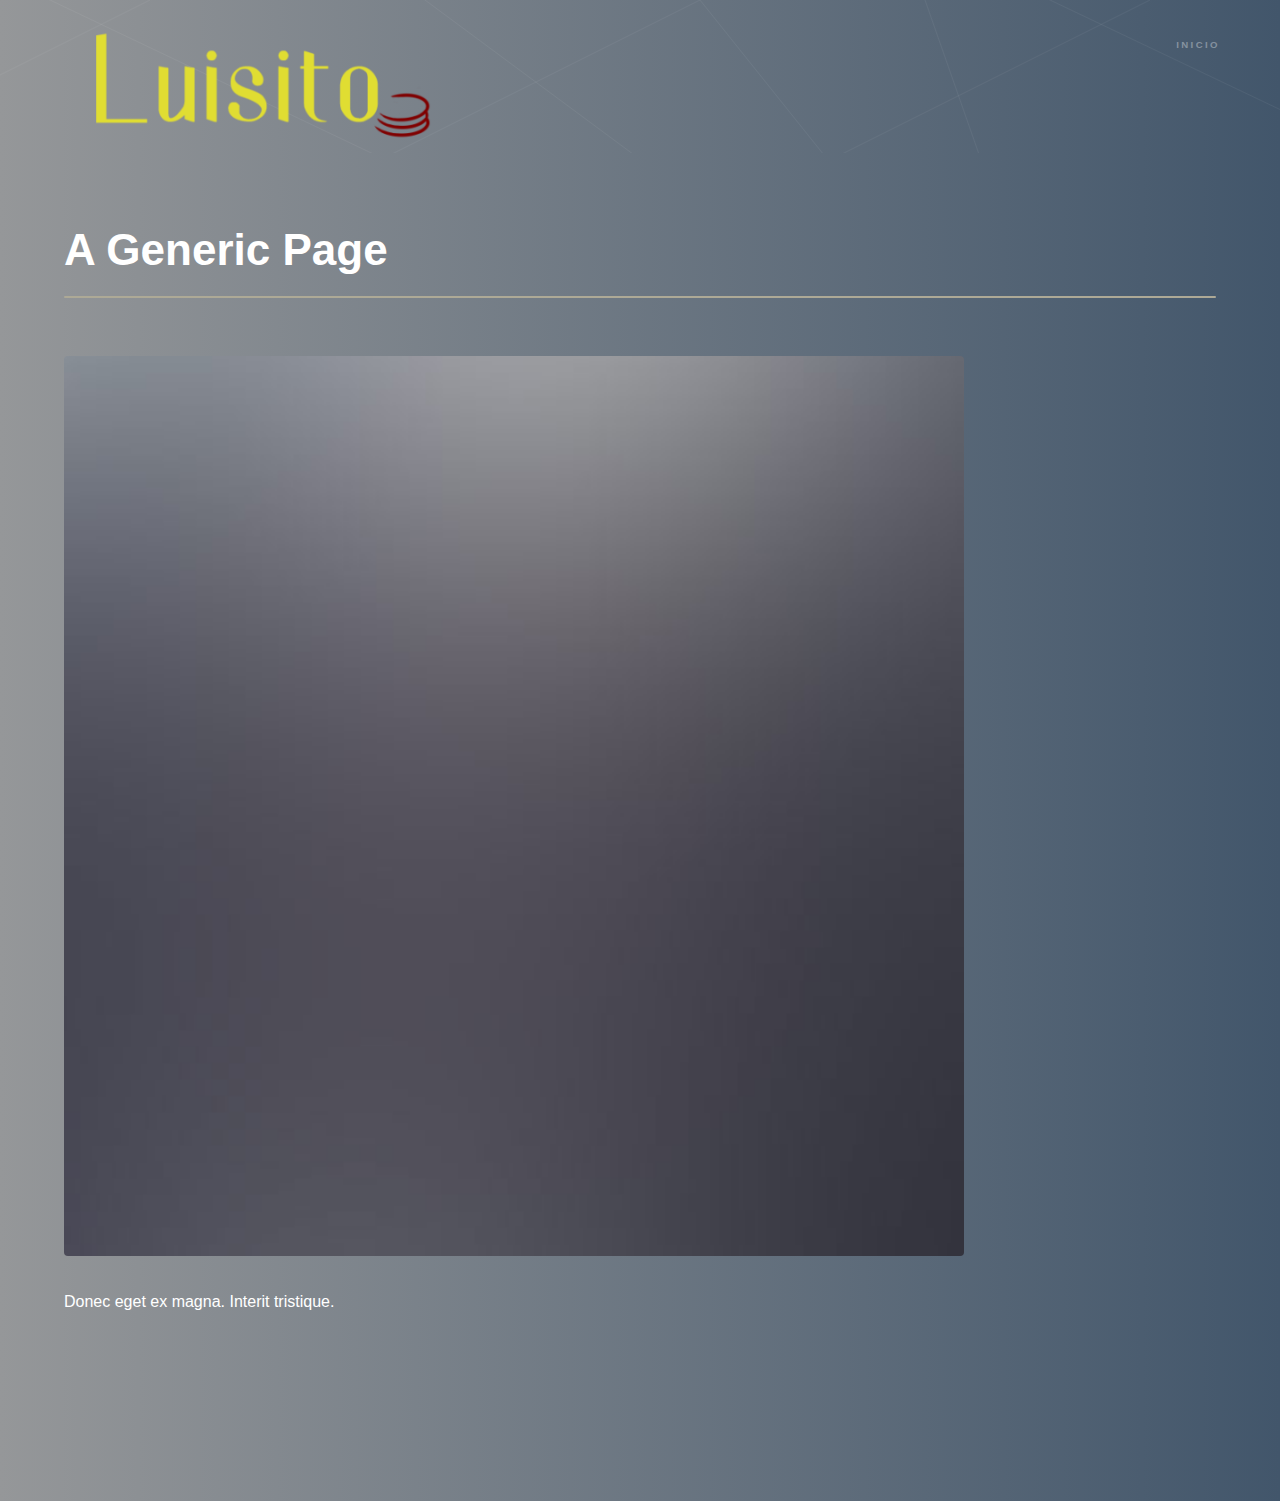
<file: generic2.html>
<!DOCTYPE HTML>

<html>
	<head>
		<title>Luisito-Alfajores Entrerrianos</title>
		<meta charset="utf-8" />
		<meta name="viewport" content="width=device-width, initial-scale=1, user-scalable=no" />
		<link rel="stylesheet" href="assets/css/main.css" />
		<noscript><link rel="stylesheet" href="assets/css/noscript.css" /></noscript>
	</head>
	<body class="is-preload">

		<!-- Header -->
			<header id="header">
				<a href="index.html" class="title",href="#" class="imagelogo"><img src="images/sintitulo3.png"</a>
				<nav>
					<ul>
						<li><a href="index.html">Inicio</a></li>			
					</ul>
				</nav>
			</header>

		<!-- Wrapper -->
			<div id="wrapper">

				<!-- Main -->
					<section id="main" class="wrapper">
						<div class="inner">
							<h1 class="major">A Generic Page</h1>
							<p><span class="image fit"><img src="images/pic02.jpg" alt="" /></span>Donec eget ex magna. Interit tristique.</p>
							<p></p>
						</div>
					</section>

			</div>

		<!-- Footer -->
			<footer id="footer" class="wrapper alt">
				<div class="inner">
					<ul class="menu">
						
					</ul>
				</div>
			</footer>

		<!-- Scripts -->
			<script src="assets/js/jquery.min.js"></script>
			<script src="assets/js/jquery.scrollex.min.js"></script>
			<script src="assets/js/jquery.scrolly.min.js"></script>
			<script src="assets/js/browser.min.js"></script>
			<script src="assets/js/breakpoints.min.js"></script>
			<script src="assets/js/util.js"></script>
			<script src="assets/js/main.js"></script>

	</body>
</html>
</file>
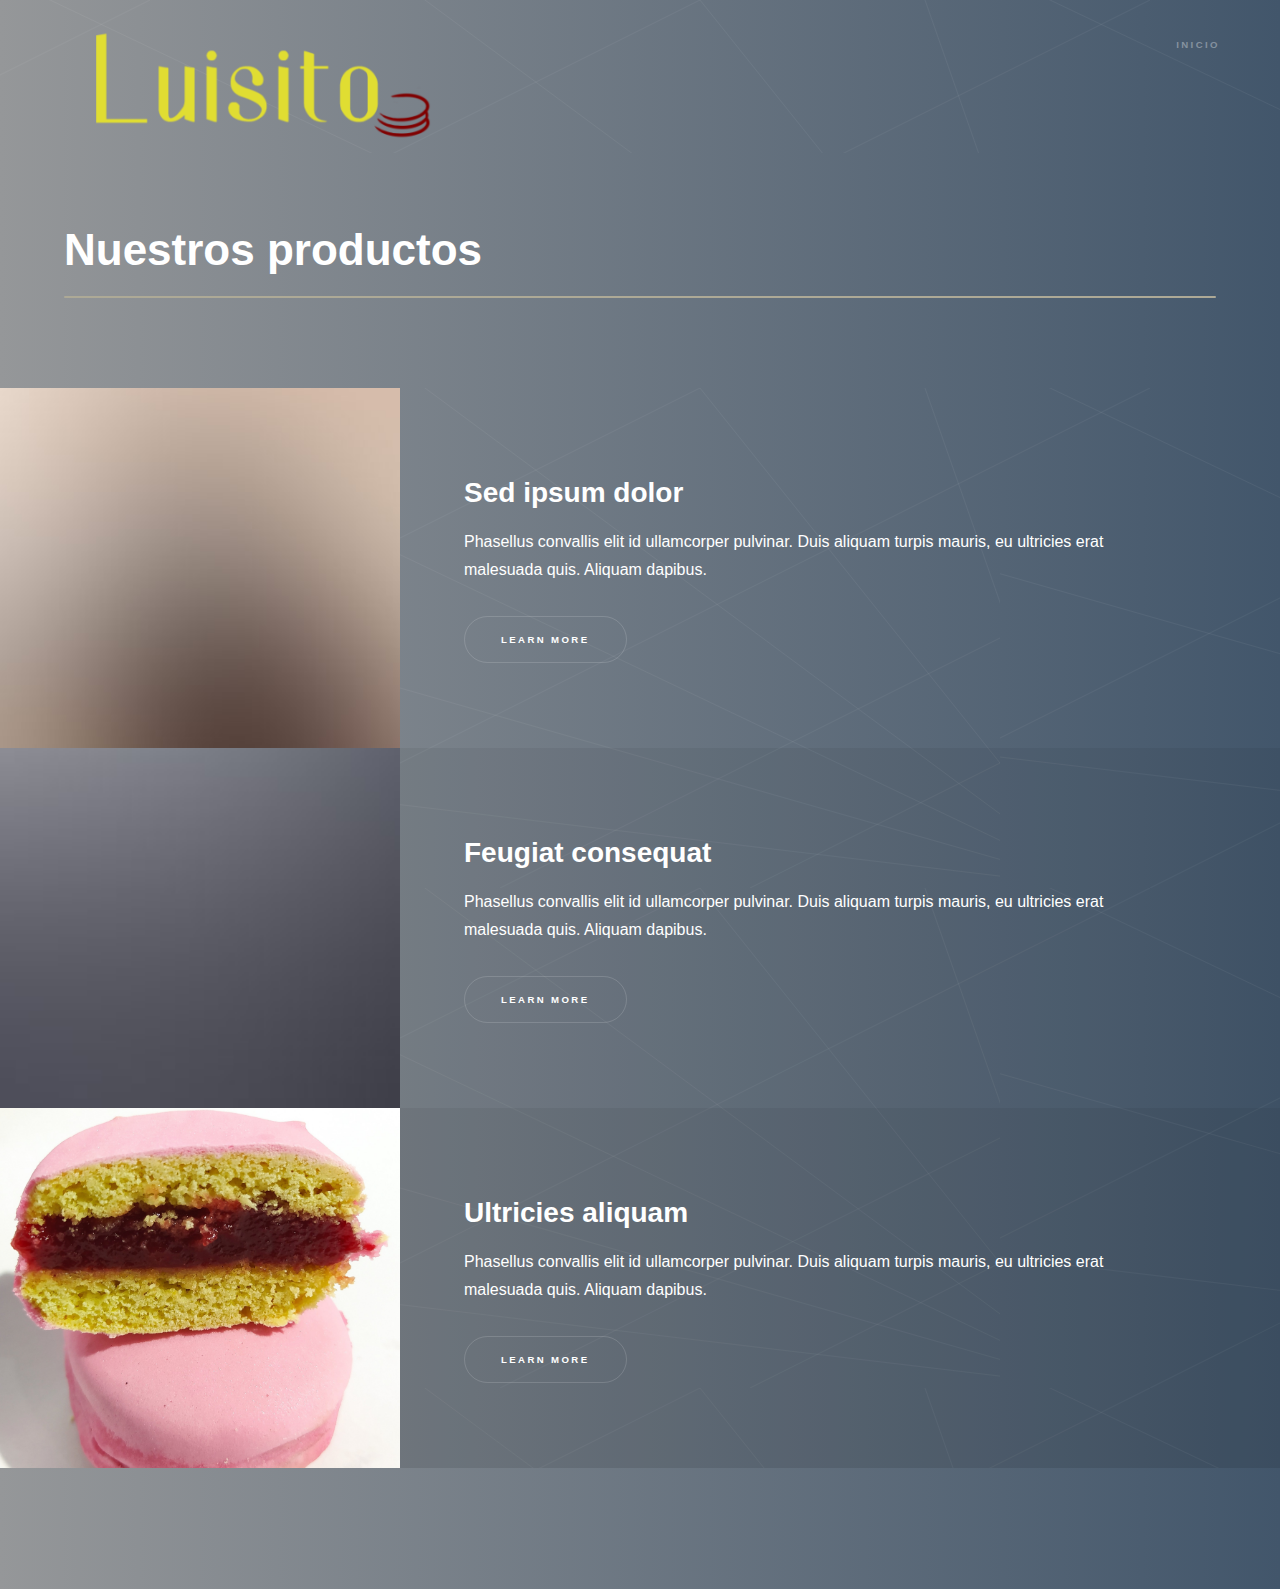
<file: productos.html>
<!DOCTYPE HTML>

<html>
	<head>
		<title>Luisito-Alfajores Entrerrianos</title>
		<meta charset="utf-8" />
		<meta name="viewport" content="width=device-width, initial-scale=1, user-scalable=no" />
		<link rel="stylesheet" href="assets/css/main.css" />
		<noscript><link rel="stylesheet" href="assets/css/noscript.css" /></noscript>
	</head>
	<body class="is-preload">

		<!-- Header -->
			<header id="header">
				<a href="index.html" class="title",href="#" class="imagelogo"><img src="images/sintitulo3.png"</a>
				<nav>
					<ul>
						<li><a href="index.html">Inicio</a></li>			
					</ul>
				</nav>
			</header>

		<!-- Wrapper -->
			<div id="wrapper">
				<!-- Main -->
				<div id="wrapper">

						<section id="main" class="wrapper">
							<div class="inner">
								<h1 class="major">Nuestros productos</h1>
								
													
						</section>
	
				</div>
					<section id="one" class="wrapper style2 spotlights">
						<section>
							<a href="#" class="image"><img src="images/pic04.jpg" alt="" data-position="center center" /></a>
							<div class="content">
								<div class="inner">
									<h2>Sed ipsum dolor</h2>
									<p>Phasellus convallis elit id ullamcorper pulvinar. Duis aliquam turpis mauris, eu ultricies erat malesuada quis. Aliquam dapibus.</p>
									<ul class="actions">
										<li><a href="generic.html" class="button">Learn more</a></li>
									</ul>
								</div>
							</div>
						</section>
						<section>
							<a href="#" class="image"><img src="images/pic05.jpg" alt="" data-position="top center" /></a>
							<div class="content">
								<div class="inner">
									<h2>Feugiat consequat</h2>
									<p>Phasellus convallis elit id ullamcorper pulvinar. Duis aliquam turpis mauris, eu ultricies erat malesuada quis. Aliquam dapibus.</p>
									<ul class="actions">
										<li><a href="generic.html" class="button">Learn more</a></li>
									</ul>
								</div>
							</div>
						</section>
						<section>
							<a href="#" class="image"><img src="images/pic06.jpg" alt="" data-position="25% 25%" /></a>
							<div class="content">
								<div class="inner">
									<h2>Ultricies aliquam</h2>
									<p>Phasellus convallis elit id ullamcorper pulvinar. Duis aliquam turpis mauris, eu ultricies erat malesuada quis. Aliquam dapibus.</p>
									<ul class="actions">
										<li><a href="generic.html" class="button">Learn more</a></li>
									</ul>
								</div>
							</div>
						</section>
					</section>
			</div>

			
		<!-- Footer -->
			<footer id="footer" class="wrapper alt">
				<div class="inner">
					<ul class="menu">
						
					</ul>
				</div>
			</footer>

		<!-- Scripts -->
			<script src="assets/js/jquery.min.js"></script>
			<script src="assets/js/jquery.scrollex.min.js"></script>
			<script src="assets/js/jquery.scrolly.min.js"></script>
			<script src="assets/js/browser.min.js"></script>
			<script src="assets/js/breakpoints.min.js"></script>
			<script src="assets/js/util.js"></script>
			<script src="assets/js/main.js"></script>

	</body>
</html>
</file>
<file: assets/css/main.css>
:root {
    --coloruno: /*#54aa54d2;*/
    linear-gradient(to right, #959799, #42566b);
    --coloruno1: #42566b;
    --colordos: #ffffff;
    --colortres: /*#db8d17;*/
    linear-gradient(to right, #7c8191, #46426b);
    --colorcuatro:
}

html,
body,
div,
span,
h1,
h2,
h3,
p,
a,
img,
b,
i,
ul,
li,
form,
label,
footer,
header,
nav,
section {
    margin: 0;
    padding: 0;
    border: 0;
    font-size: 100%;
    font: inherit;
    vertical-align: baseline;
}

footer,
header,
nav,
section {
    display: block;
}

body {
    line-height: 1;
}

ul {
    list-style: none;
}

body {
    -webkit-text-size-adjust: none;
}

input::-moz-focus-inner {
    border: 0;
    padding: 0;
}

input {
    -moz-appearance: none;
    -webkit-appearance: none;
    -ms-appearance: none;
    appearance: none;
}


/* Basic */

@-ms-viewport {
    width: device-width;
}

body {
    -ms-overflow-style: scrollbar;
}

@media screen and (max-width: 480px) {
    html,
    body {
        min-width: 320px;
    }
}

html {
    box-sizing: border-box;
}

*,
*:before,
*:after {
    box-sizing: inherit;
}

body {
    background: var(--coloruno);
}

body.is-preload *,
body.is-preload *:before,
body.is-preload *:after {
    -moz-animation: none !important;
    -webkit-animation: none !important;
    -ms-animation: none !important;
    animation: none !important;
    -moz-transition: none !important;
    -webkit-transition: none !important;
    -ms-transition: none !important;
    transition: none !important;
}


/* Type */

body,
input {
    color: var(--colordos);
    font-family: Arial, Helvetica, sans-serif;
    font-size: 16.5pt;
    font-weight: normal;
    line-height: 1.75;
}

@media screen and (max-width: 1680px) {
    body,
    input {
        font-size: 13pt;
    }
}

@media screen and (max-width: 1280px) {
    body,
    input {
        font-size: 12pt;
    }
}

@media screen and (max-width: 360px) {
    body,
    input {
        font-size: 11pt;
    }
}

a {
    -moz-transition: color 0.2s ease, border-bottom-color 0.2s ease;
    -webkit-transition: color 0.2s ease, border-bottom-color 0.2s ease;
    -ms-transition: color 0.2s ease, border-bottom-color 0.2s ease;
    transition: color 0.2s ease, border-bottom-color 0.2s ease;
    border-bottom: dotted 1px rgba(255, 255, 255, 0.35);
    color: inherit;
    text-decoration: none;
}

a:hover {
    border-bottom-color: transparent;
    color: #ffffff;
}

b {
    color: #ffffff;
    font-weight: bold;
}

i {
    font-style: italic;
}

p {
    margin: 0 0 2em 0;
}

h1,
h2,
h3 {
    color: #ffffff;
    font-weight: bold;
    line-height: 1.5;
    margin: 0 0 0.5em 0;
}

h1 {
    font-size: 2.75em;
}

h1.major {
    margin: 0 0 1.3em 0;
    position: relative;
    padding-bottom: 0.35em;
}

h1.major:after {
    background-image: linear-gradient(to right, #ada996, #ada996);
    transition: max-width 0.2s ease;
    border-radius: 0.2em;
    bottom: 0;
    content: '';
    height: 0.05em;
    position: absolute;
    right: 0;
    width: 100%;
}

h2 {
    font-size: 1.75em;
}

h3 {
    font-size: 1.1em;
}

@media screen and (max-width: 736px) {
    h1 {
        font-size: 2em;
    }
    h2 {
        font-size: 1.25em;
    }
    h3 {
        font-size: 1em;
    }
}


/* Row */


/* Box */


/* Button */

button,
.button {
    -moz-appearance: none;
    -webkit-appearance: none;
    -ms-appearance: none;
    appearance: none;
    -moz-transition: border-color 0.2s ease;
    -webkit-transition: border-color 0.2s ease;
    -ms-transition: border-color 0.2s ease;
    transition: border-color 0.2s ease;
    background-color: transparent;
    border: solid 1px !important;
    border-color: rgba(255, 255, 255, 0.15) !important;
    border-radius: 3em;
    color: #ffffff !important;
    cursor: pointer;
    display: inline-block;
    font-size: 0.6em;
    font-weight: bold;
    height: calc(4.75em + 2px);
    letter-spacing: 0.25em;
    line-height: 4.75em;
    outline: 0;
    padding: 0 3.75em;
    position: relative;
    text-align: center;
    text-decoration: none;
    text-transform: uppercase;
    white-space: nowrap;
}

button:after,
.button:after {
    -moz-transform: scale(0.25);
    -webkit-transform: scale(0.25);
    -ms-transform: scale(0.25);
    transform: scale(0.25);
    pointer-events: none;
    -moz-transition: opacity 0.2s ease, -moz-transform 0.2s ease;
    -webkit-transition: opacity 0.2s ease, -webkit-transform 0.2s ease;
    -ms-transition: opacity 0.2s ease, -ms-transform 0.2s ease;
    transition: opacity 0.2s ease, transform 0.2s ease;
    background: #ffffff;
    border-radius: 3em;
    content: '';
    height: 100%;
    left: 0;
    opacity: 0;
    position: absolute;
    top: 0;
    width: 100%;
}

button:disabled,
.button:disabled {
    cursor: default;
    opacity: 0.5;
    pointer-events: none;
}

button:hover,
.button:hover {
    border-color: rgba(255, 255, 255, 0.55) !important;
}

button:hover:after,
.button:hover:after {
    opacity: 0.05;
    -moz-transform: scale(1);
    -webkit-transform: scale(1);
    -ms-transform: scale(1);
    transform: scale(1);
}

button:hover:active,
.button:hover:active {
    border-color: #ffffff !important;
}

button:hover:active:after,
.button:hover:active:after {
    opacity: 0.1;
}


/* Features */

.features1 {
    display: flex;
    flex-wrap: wrap;
    border-radius: 0.25em;
    border: solid 1px rgba(255, 255, 255, 0.15);
    background: rgba(255, 255, 255, 0.05);
    margin-top: 2%;
    margin-bottom: 2%;
    padding-inline: 15%;
    padding-block: 10px;
}

.features2:hover {
    opacity: 1;
}

.features2 {
    opacity: 0.7;
    border: solid 1px rgba(255, 255, 255, 0.15);
    border-radius: 20px;
}

.features {
    display: flex;
    flex-wrap: wrap;
    border-radius: 0.25em;
    border: solid 1px rgba(255, 255, 255, 0.15);
    background: rgba(255, 255, 255, 0.05);
    margin: 0 0 2em 0;
}

.features section {
    padding: 3.5em 3em 1em 7em;
    width: 90%;
    border-top: solid 1px rgba(255, 255, 255, 0.15);
    position: relative;
}

.features section:nth-child(-n + 2) {
    border-top-width: 0;
}

.features section .icon {
    -moz-transition: opacity 0.5s ease, -moz-transform 0.5s ease;
    -webkit-transition: opacity 0.5s ease, -webkit-transform 0.5s ease;
    -ms-transition: opacity 0.5s ease, -ms-transform 0.5s ease;
    transition: opacity 0.5s ease, transform 0.5s ease;
    -moz-transition-delay: 1s;
    -webkit-transition-delay: 1s;
    -ms-transition-delay: 1s;
    transition-delay: 1s;
    -moz-transform: scale(1);
    -webkit-transform: scale(1);
    -ms-transform: scale(1);
    transform: scale(1);
    position: absolute;
    left: 3em;
    top: 3em;
    opacity: 1;
}

.features section:nth-child(1) .icon {
    -moz-transition-delay: 0.15s;
    -webkit-transition-delay: 0.15s;
    -ms-transition-delay: 0.15s;
    transition-delay: 0.15s;
}

@media screen and (max-width: 980px) {
    .features {
        display: block;
    }
    .features section {
        border-top-width: 1px !important;
        border-left-width: 0 !important;
        width: 100%;
    }
    .features section:first-child {
        border-top-width: 0 !important;
    }
}

@media screen and (max-width: 736px) {
    .features1 section {
        padding: 2em 1.5em 0.1em 1.5em;
    }
    .features section {
        padding: 2.5em 1.5em 0.1em 5.5em;
    }
    .features section .icon {
        left: 1.5em;
        top: 2em;
    }
}

@media screen and (max-width: 480px) {
    .features section {
        padding: 2em 1.5em 0.1em 1.5em;
    }
    .features section .icon {
        left: 0;
        position: relative;
        top: 0;
    }
}


/* Form */

.formulario {
    display: grid;
    gap: 20px;
}

.formulario__grupo-input {
    position: relative;
}

.formulario__validacion-estado {
    position: absolute;
    margin-left: 95%;
    margin-top: -23pt;
    z-index: 100;
    font-size: 16px;
    opacity: 0;
}

.formulario__btn {
    margin-top: 20px;
    height: 45px;
    line-height: 45px;
    cursor: pointer;
    transition: .1s ease all;
}

.formulario__mensaje {
    display: none;
}

.formulario__mensaje-activo {
    display: block;
}

.formulario__mensaje-exito {
    display: none;
}

.formulario__mensaje-exito-activo {
    display: block;
}

.formulario__input-error {
    font-size: 12px;
    margin-bottom: 0;
    display: none;
}

.formulario__input-error-activo {
    display: block;
}

form {
    margin: 0 0 2em 0;
}

form> :last-child {
    margin-bottom: 0;
}

label {
    color: #ffffff;
    font-weight: bold;
    line-height: 1.5;
    margin: 0 0 0.7em 0;
    display: block;
    font-size: 1.1em;
}


/* ----- -----  Estilos para Validacion ----- ----- */

.formulario__grupo-correcto .formulario__validacion-estado {
    color: #1ed12d;
    opacity: 1;
}

.formulario__grupo-incorrecto .formulario__label {
    color: #bb2929;
}

.formulario__grupo-incorrecto .formulario__validacion-estado {
    color: #bb2929;
    opacity: 1;
}

.formulario__grupo-incorrecto .formulario__input {
    border: 3px solid #bb2929;
}

input[type="text"],
input[type="email"] {
    -moz-appearance: none;
    -webkit-appearance: none;
    -ms-appearance: none;
    appearance: none;
    background: rgba(255, 255, 255, 0.05);
    border-radius: 0.25em;
    border: none;
    border: solid 1px rgba(255, 255, 255, 0.15);
    color: inherit;
    display: block;
    outline: 0;
    padding: 0 1em;
    text-decoration: none;
    width: 100%;
}

input[type="text"]:invalid,
input[type="email"]:invalid {
    box-shadow: none;
}

input[type="text"]:focus,
input[type="email"]:focus {
    border-color: #ffffff;
    box-shadow: 0 0 0 1px #ffffff;
}

input[type="text"],
input[type="email"] {
    height: 2.75em;
}

::-webkit-input-placeholder {
    color: rgba(255, 255, 255, 0.35) !important;
    opacity: 1.0;
}

:-moz-placeholder {
    color: rgba(255, 255, 255, 0.35) !important;
    opacity: 1.0;
}

::-moz-placeholder {
    color: rgba(255, 255, 255, 0.35) !important;
    opacity: 1.0;
}

:-ms-input-placeholder {
    color: rgba(255, 255, 255, 0.35) !important;
    opacity: 1.0;
}


/* Icon */

.icon {
    text-decoration: none;
    border-bottom: none;
    position: relative;
}

.icon:before {
    -moz-osx-font-smoothing: grayscale;
    -webkit-font-smoothing: antialiased;
    display: inline-block;
    font-style: normal;
    font-variant: normal;
    text-rendering: auto;
    line-height: 1;
    text-transform: none !important;
    font-family: 'Font Awesome 5 Free';
    font-weight: 400;
}

.icon>.label {
    display: none;
}

.icon:before {
    line-height: inherit;
}

.icon.solid:before {
    font-weight: 900;
}

.icon.brands:before {
    font-family: 'Font Awesome 5 Brands';
}

.icon.major {
    width: 2.5em;
    height: 2.5em;
    display: block;
    background: #ffffff;
    border-radius: 100%;
    color: #312450;
    text-align: center;
    line-height: 2.5em;
    margin: 0 0 1.3em 0;
}

.icon.major:before {
    font-size: 1.25em;
}

.wrapper.style3 .icon.major:before {
    color: #b74e91;
}


/* Image */

img {
    max-width: 100vh;
    width: 100%;
}

.image {
    border-radius: 0.25em;
    border: 0;
    display: inline-block;
    position: relative;
}

.image img {
    border-radius: 0.25em;
    display: block;
}

.image.fit {
    display: block;
    margin: 0 0 2em 0;
    width: 100%;
}

.image.fit img {
    width: 100%;
}


/* List */

ul {
    list-style: disc;
    margin: 0 0 2em 0;
    padding-left: 1em;
}

ul li {
    padding-left: 0.5em;
}


/* Actions */

ul.actions {
    display: -moz-flex;
    display: -webkit-flex;
    display: -ms-flex;
    display: flex;
    cursor: default;
    list-style: none;
    margin-left: -1em;
    padding-left: 0;
}

ul.actions li {
    padding: 0 0 0 1em;
    vertical-align: middle;
}

@media screen and (max-width: 480px) {
    ul.actions:not(.fixed) {
        -moz-flex-direction: column;
        -webkit-flex-direction: column;
        -ms-flex-direction: column;
        flex-direction: column;
        margin-left: 0;
        width: 100% !important;
    }
    ul.actions:not(.fixed) li {
        -moz-flex-grow: 1;
        -webkit-flex-grow: 1;
        -ms-flex-grow: 1;
        flex-grow: 1;
        -moz-flex-shrink: 1;
        -webkit-flex-shrink: 1;
        -ms-flex-shrink: 1;
        flex-shrink: 1;
        padding: 1em 0 0 0;
        text-align: center;
        width: 100%;
    }
    ul.actions:not(.fixed) li>* {
        width: 100%;
    }
    ul.actions:not(.fixed) li:first-child {
        padding-top: 0;
    }
    ul.actions:not(.fixed) li .button {
        width: 100%;
    }
}


/* Contact */

ul.contact {
    list-style: none;
    padding: 0;
}

ul.contact>li {
    padding: 0;
    margin: 1.5em 0 0 0;
}

ul.contact>li:first-child {
    margin-top: 0;
}


/* Icons */

ul.icons {
    cursor: default;
    list-style: none;
    padding-left: 0;
}

ul.icons li {
    display: inline-block;
    padding: 0 0.75em 0 0;
}

ul.icons li:last-child {
    padding-right: 0;
}

ul.icons li>a {
    border: 0;
}

ul.icons li>a .label {
    display: none;
}


/* Menu */

ul.menu {
    list-style: none;
    padding: 0;
}


/* Section/Article */


/* Split */

.split {
    display: -moz-flex;
    display: -webkit-flex;
    display: -ms-flex;
    display: flex;
}

.split>* {
    width: calc(50% - 2.5em);
}

.split> :nth-child(2n - 1) {
    padding-right: 2.5em;
    border-right: solid 1px rgba(255, 255, 255, 0.15);
}

.split> :nth-child(2n) {
    padding-left: 2.5em;
}

.split.style1> :nth-child(2n - 1) {
    width: calc(66.66666% - 2.5em);
}

.split.style1> :nth-child(2n) {
    width: calc(33.33333% - 2.5em);
}

@media screen and (max-width: 1680px) {
    .split>* {
        width: calc(50% - 2em);
    }
    .split> :nth-child(2n - 1) {
        padding-right: 2em;
    }
    .split> :nth-child(2n) {
        padding-left: 2em;
    }
    .split.style1> :nth-child(2n - 1) {
        width: calc(66.66666% - 2em);
    }
    .split.style1> :nth-child(2n) {
        width: calc(33.33333% - 2em);
    }
}

@media screen and (max-width: 980px) {
    .split {
        display: block;
    }
    .split>* {
        border-top: solid 1px rgba(255, 255, 255, 0.15);
        margin: 4em 0 0 0;
        padding: 4em 0 0 0;
        width: 100% !important;
    }
    .split> :nth-child(2n - 1) {
        border-right: 0;
        padding-right: 0;
    }
    .split> :nth-child(2n) {
        padding-left: 0;
    }
    .split> :first-child {
        border-top: 0;
        margin-top: 0;
        padding-top: 0;
    }
}

@media screen and (max-width: 736px) {
    .split>* {
        margin: 3em 0 0 0;
        padding: 3em 0 0 0;
    }
}


/* Spotlights */

.spotlights>section {
    display: -moz-flex;
    display: -webkit-flex;
    display: -ms-flex;
    display: flex;
    -moz-flex-direction: row;
    -webkit-flex-direction: row;
    -ms-flex-direction: row;
    flex-direction: row;
    min-height: 22.5em;
}

.spotlights>section>.image {
    background-position: center center;
    background-size: cover;
    border-radius: 0;
    display: block;
    position: relative;
    width: 25em;
}

.spotlights>section>.image img {
    border-radius: 0;
    display: block;
}

.spotlights>section>.image:before {
    -moz-transition: opacity 1s ease;
    -webkit-transition: opacity 1s ease;
    -ms-transition: opacity 1s ease;
    transition: opacity 1s ease;
    background: rgba(49, 36, 80, 0.9);
    content: '';
    display: block;
    height: 100%;
    left: 0;
    opacity: 0;
    position: absolute;
    top: 0;
    width: 100%;
}

.spotlights>section>.content {
    padding: 4em 5em 2em 5em;
    display: -moz-flex;
    display: -webkit-flex;
    display: -ms-flex;
    display: flex;
    -moz-flex-direction: column;
    -webkit-flex-direction: column;
    -ms-flex-direction: column;
    flex-direction: column;
    -moz-justify-content: center;
    -webkit-justify-content: center;
    -ms-justify-content: center;
    justify-content: center;
    width: 50em;
}

.spotlights>section>.content>.inner {
    -moz-transform: translateX(0) translateY(0);
    -webkit-transform: translateX(0) translateY(0);
    -ms-transform: translateX(0) translateY(0);
    transform: translateX(0) translateY(0);
    -moz-transition: opacity 1s ease, -moz-transform 1s ease;
    -webkit-transition: opacity 1s ease, -webkit-transform 1s ease;
    -ms-transition: opacity 1s ease, -ms-transform 1s ease;
    transition: opacity 1s ease, transform 1s ease;
    opacity: 1;
}

.spotlights>section:nth-child(2) {
    background-color: rgba(0, 0, 0, 0.05);
}

.spotlights>section:nth-child(3) {
    background-color: rgba(0, 0, 0, 0.1);
}

body.is-preload .spotlights>section>.image:before {
    opacity: 1;
}

body.is-preload .spotlights>section>.content>.inner {
    -moz-transform: translateX(-1em);
    -webkit-transform: translateX(-1em);
    -ms-transform: translateX(-1em);
    transform: translateX(-1em);
    opacity: 0;
}

@media screen and (max-width: 1680px) {
    .spotlights>section>.content {
        padding: 4em 4em 2em 4em;
    }
}

@media screen and (max-width: 980px) {
    .spotlights>section {
        display: block;
    }
    .spotlights>section>.image {
        width: 100%;
        height: 50vh;
    }
    .spotlights>section>.content {
        width: 100%;
    }
    body.is-preload .spotlights>section>.content>.inner {
        -moz-transform: translateY(1em);
        -webkit-transform: translateY(1em);
        -ms-transform: translateY(1em);
        transform: translateY(1em);
    }
}

@media screen and (max-width: 736px) {
    .spotlights>section>.image {
        height: 50vh;
        min-height: 15em;
    }
    .spotlights>section>.content {
        padding: 3em 2em 1em 2em;
    }
}


/* Table */


/* Wrapper */

.wrapper {
    position: relative;
}

.wrapper>.inner {
    padding: 5em 5em 3em 5em;
    max-width: 100%;
    width: 75em;
}

@media screen and (max-width: 1680px) {
    .wrapper>.inner {
        padding: 4em 4em 2em 4em;
    }
}

@media screen and (max-width: 1280px) {
    .wrapper>.inner {
        width: 100%;
    }
}

@media screen and (max-width: 736px) {
    .wrapper>.inner {
        padding: 3em 2em 1em 2em;
    }
}

.wrapper.alt {
    background-color: var(--coloruno);
}

.wrapper.style1 {
    background: var(--coloruno);
}

.wrapper.style1-alt {
    background: var(--coloruno);
    background-image: url("images/intro.svg");
}

.wrapper.style2 {
    background: var(--coloruno);
    background-image: url("images/intro.svg");
}

.wrapper.style3 {
    background: var(--colortres)
}

.wrapper.fullscreen {
    display: -moz-flex;
    display: -webkit-flex;
    display: -ms-flex;
    display: flex;
    -moz-flex-direction: column;
    -webkit-flex-direction: column;
    -ms-flex-direction: column;
    flex-direction: column;
    -moz-justify-content: center;
    -webkit-justify-content: center;
    -ms-justify-content: center;
    justify-content: center;
    min-height: 100vh;
}

@media screen and (max-width: 1280px) {
    .wrapper.fullscreen {
        min-height: calc(100vh - 2.5em);
    }
}

@media screen and (max-width: 736px) {
    .wrapper.fullscreen {
        padding: 2em 0;
        min-height: 0;
    }
}

.wrapper.fade-up>.inner {
    -moz-transform: translateY(0);
    -webkit-transform: translateY(0);
    -ms-transform: translateY(0);
    transform: translateY(0);
    -moz-transition: opacity 1s ease, -moz-transform 1s ease;
    -webkit-transition: opacity 1s ease, -webkit-transform 1s ease;
    -ms-transition: opacity 1s ease, -ms-transform 1s ease;
    transition: opacity 1s ease, transform 1s ease;
    opacity: 1.0;
}

body.is-preload .wrapper.fade-up>.inner {
    opacity: 0;
    -moz-transform: translateY(1em);
    -webkit-transform: translateY(1em);
    -ms-transform: translateY(1em);
    transform: translateY(1em);
}


/* Header */

#header {
    display: -moz-flex;
    display: -webkit-flex;
    display: -ms-flex;
    display: flex;
    background-image: url("images/intro.svg");
    background-color: var(--coloruno);
    cursor: default;
    padding-left: 6em;
    padding-right: 1.75em;
    padding-top: 1.75em;
}

#header>.title {
    border: 0;
    color: #ffffff;
    display: block;
    font-size: 1.25em;
    font-weight: bold;
}

#header>nav {
    -moz-flex: 1;
    -webkit-flex: 1;
    -ms-flex: 1;
    flex: 1;
    text-align: right;
}

#header>nav>ul {
    margin: 0;
    padding: 0;
}

#header>nav>ul>li {
    display: inline-block;
    margin-left: 1.75em;
    padding-right: 4%;
    vertical-align: middle;
}

#header>nav>ul>li a {
    border: 0;
    color: rgba(255, 255, 255, 0.35);
    display: inline-block;
    font-size: 0.6em;
    font-weight: bold;
    letter-spacing: 0.25em;
    text-transform: uppercase;
}

#header>nav>ul>li a:hover {
    color: rgba(255, 255, 255, 0.55);
}

@media screen and (max-width: 736px) {
    #header {
        padding: 1em 2em;
    }
}

@media screen and (max-width: 480px) {
    #header {
        /*display: block;*/
        padding: 0 2em;
        text-align: left;
    }
    #header .title {
        font-size: 1.25em;
        padding: 1em 0;
    }
    #header>nav {
        border-top: solid 1px rgba(255, 255, 255, 0.15);
        /*text-align: center;*/
    }
    #header>nav>ul>li {
        margin-left: 1.5em;
    }
    #header>nav>ul>li a {
        line-height: 6em;
    }
}


/* Wrapper (main) */

#sidebar+#wrapper {
    margin-left: 18em;
}

@media screen and (max-width: 1280px) {
    #sidebar+#wrapper {
        margin-left: 0;
        padding-top: 3.5em;
    }
}

@media screen and (max-width: 736px) {
    #sidebar+#wrapper {
        padding-top: 0;
    }
}

#header+#wrapper>.wrapper>.inner {
    margin: 0 auto;
}


/* Footer */

#sidebar+#wrapper+#footer {
    margin-left: 18em;
}

@media screen and (max-width: 1280px) {
    #sidebar+#wrapper+#footer {
        margin-left: 0;
    }
}

#footer>.inner .menu {
    font-size: 0.8em;
    color: rgba(255, 255, 255, 0.15);
}

#header+#wrapper+#footer>.inner {
    margin: 0 auto;
}


/* Sidebar */

#sidebar {
    padding: 2.5em 2.5em 0.5em 2.5em;
    background: #e0dd32;
    cursor: default;
    height: 100vh;
    left: 0;
    overflow-x: hidden;
    overflow-y: auto;
    position: fixed;
    text-align: right;
    top: 0;
    width: 18em;
    z-index: 10000;
}

#sidebar>.inner {
    display: -moz-flex;
    display: -webkit-flex;
    display: -ms-flex;
    display: flex;
    -moz-flex-direction: column;
    -webkit-flex-direction: column;
    -ms-flex-direction: column;
    flex-direction: column;
    -moz-justify-content: center;
    -webkit-justify-content: center;
    -ms-justify-content: center;
    justify-content: center;
    -moz-transform: translateY(0);
    -webkit-transform: translateY(0);
    -ms-transform: translateY(0);
    transform: translateY(0);
    -moz-transition: opacity 1s ease;
    -webkit-transition: opacity 1s ease;
    -ms-transition: opacity 1s ease;
    transition: opacity 1s ease;
    min-height: 100%;
    opacity: 1;
    width: 100%;
}

#sidebar nav>ul {
    list-style: none;
    padding: 0;
}

#sidebar nav>ul>li {
    -moz-transform: translateY(0);
    -webkit-transform: translateY(0);
    -ms-transform: translateY(0);
    transform: translateY(0);
    -moz-transition: opacity 0.15s ease, -moz-transform 0.75s ease;
    -webkit-transition: opacity 0.15s ease, -webkit-transform 0.75s ease;
    -ms-transition: opacity 0.15s ease, -ms-transform 0.75s ease;
    transition: opacity 0.15s ease, transform 0.75s ease;
    margin: 1.5em 0 0 0;
    opacity: 1;
    padding: 0;
    position: relative;
}

#sidebar nav>ul>li:first-child {
    margin: 0;
}

#sidebar nav>ul>li:nth-child(1) {
    -moz-transition-delay: 0.45s;
    -webkit-transition-delay: 0.45s;
    -ms-transition-delay: 0.45s;
    transition-delay: 0.45s;
}

#sidebar nav>ul>li:nth-child(2) {
    -moz-transition-delay: 0.65s;
    -webkit-transition-delay: 0.65s;
    -ms-transition-delay: 0.65s;
    transition-delay: 0.65s;
}

#sidebar nav>ul>li:nth-child(3) {
    -moz-transition-delay: 0.85s;
    -webkit-transition-delay: 0.85s;
    -ms-transition-delay: 0.85s;
    transition-delay: 0.85s;
}

#sidebar nav>ul>li:nth-child(4) {
    -moz-transition-delay: 1.05s;
    -webkit-transition-delay: 1.05s;
    -ms-transition-delay: 1.05s;
    transition-delay: 1.05s;
}

#sidebar nav a {
    -moz-transition: color 0.2s ease;
    -webkit-transition: color 0.2s ease;
    -ms-transition: color 0.2s ease;
    transition: color 0.2s ease;
    border: 0;
    color: var(--colordos);
    display: block;
    font-size: 0.9em;
    font-weight: bold;
    letter-spacing: 0.1em;
    line-height: 1.75;
    outline: 0;
    padding: 1.35em 0;
    position: relative;
    text-decoration: none;
    text-transform: uppercase;
}

#sidebar nav a:before,
#sidebar nav a:after {
    border-radius: 0.2em;
    bottom: 0;
    content: '';
    height: 0.2em;
    position: absolute;
    right: 0;
    width: 100%;
}

#sidebar nav a:before {
    background: var(--colordos);
}

#sidebar nav a:after {
    background-image: var(--coloruno);
    -moz-transition: max-width 0.2s ease;
    -webkit-transition: max-width 0.2s ease;
    -ms-transition: max-width 0.2s ease;
    transition: max-width 0.2s ease;
    max-width: 0;
}

#sidebar nav a:hover {
    color: var(--coloruno1);
    opacity: 0.5;
}

#sidebar nav a.active {
    color: var(--coloruno1);
    opacity: 0.5;
}

#sidebar nav a.active:after {
    max-width: 100%;
}

body.is-preload #sidebar>.inner {
    opacity: 0;
}

body.is-preload #sidebar nav ul li {
    -moz-transform: translateY(2em);
    -webkit-transform: translateY(2em);
    -ms-transform: translateY(2em);
    transform: translateY(2em);
    opacity: 0;
}

@media screen and (max-width: 1280px) {
    #sidebar {
        height: 3.5em;
        left: 0;
        line-height: 3.5em;
        overflow: hidden;
        padding: 0;
        text-align: center;
        top: 0;
        width: 100%;
    }
    #sidebar>.inner {
        -moz-flex-direction: row;
        -webkit-flex-direction: row;
        -ms-flex-direction: row;
        flex-direction: row;
        -moz-align-items: -moz-stretch;
        -webkit-align-items: -webkit-stretch;
        -ms-align-items: -ms-stretch;
        align-items: stretch;
        height: inherit;
        line-height: inherit;
    }
    #sidebar nav {
        height: inherit;
        line-height: inherit;
    }
    #sidebar nav ul {
        display: -moz-flex;
        display: -webkit-flex;
        display: -ms-flex;
        display: flex;
        height: inherit;
        line-height: inherit;
        margin: 0;
    }
    #sidebar nav ul li {
        display: block;
        height: inherit;
        line-height: inherit;
        margin: 0 0 0 2em;
        padding: 0;
    }
    #sidebar nav a {
        height: inherit;
        line-height: inherit;
        padding: 0;
    }
    #sidebar nav a:after {
        background-image: none;
        background-color: #ada996;
    }
}

@media screen and (max-width: 736px) {
    #sidebar {
        display: none;
    }
    .formulario__validacion-estado {
        margin-left: 90%;
    }
}


/* Intro */

#intro {
    background-attachment: fixed;
    background-image: url("images/intro.svg");
    background-position: top right;
    background-repeat: no-repeat;
    background-size: 100% 100%;
}

#intro p {
    font-size: 1.25em;
}

@media screen and (max-width: 736px) {
    #intro p {
        font-size: 1em;
    }
}

@media screen and (max-width: 1280px) {
    #intro {
        background-attachment: scroll;
    }
}
</file>
<file: assets/css/noscript.css>
/* Spotlights */

	.spotlights > section > .image:before {
		opacity: 0 !important;
	}

	.spotlights > section > .content > .inner {
		-moz-transform: none !important;
		-webkit-transform: none !important;
		-ms-transform: none !important;
		transform: none !important;
		opacity: 1 !important;
	}

/* Wrapper */

	.wrapper > .inner {
		opacity: 1 !important;
		-moz-transform: none !important;
		-webkit-transform: none !important;
		-ms-transform: none !important;
		transform: none !important;
	}

/* Sidebar */

	#sidebar > .inner {
		opacity: 1 !important;
	}

	#sidebar nav > ul > li {
		-moz-transform: none !important;
		-webkit-transform: none !important;
		-ms-transform: none !important;
		transform: none !important;
		opacity: 1 !important;
	}
</file>
